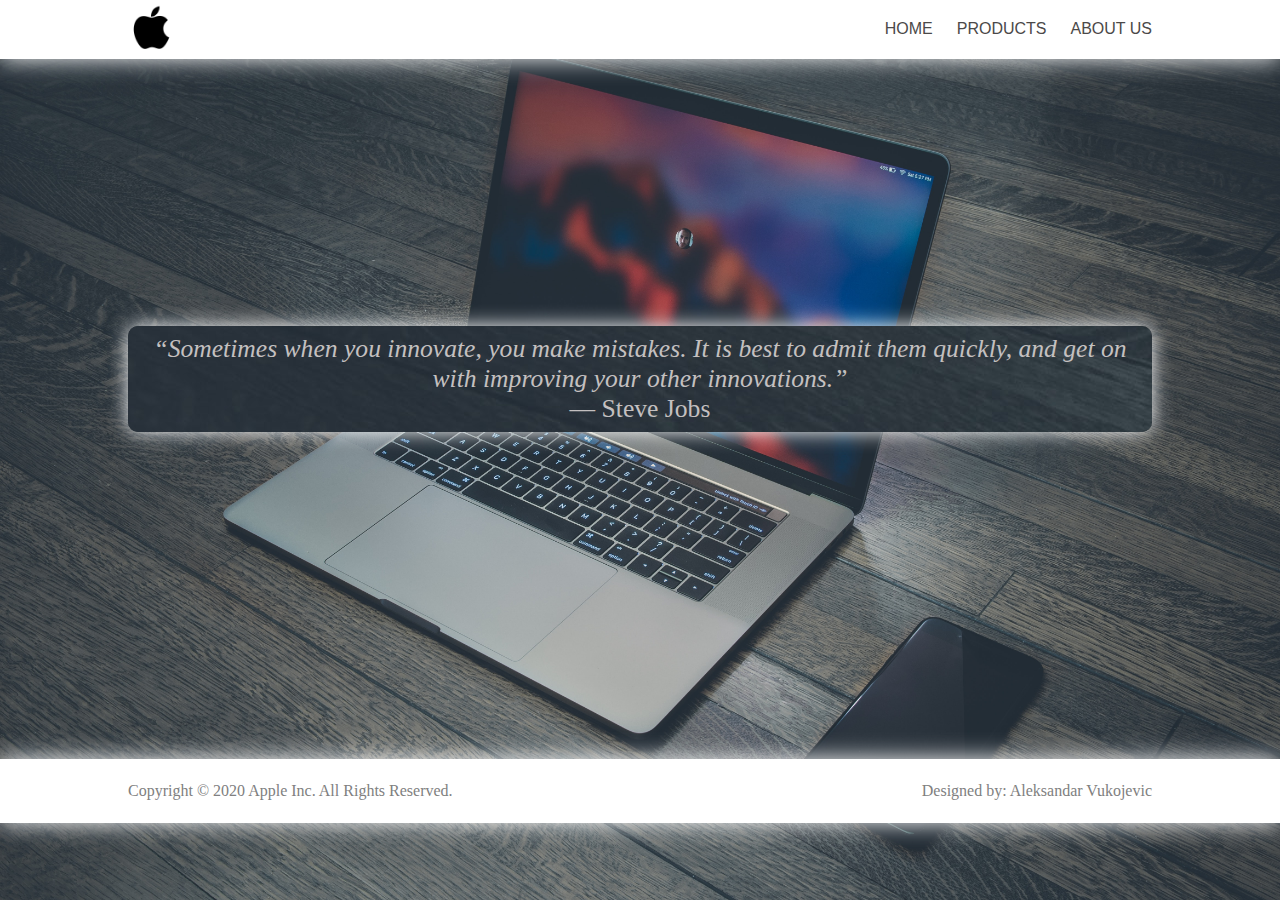
<file: projekat/projekat/index.html>
<!DOCTYPE html>
<html lang="en">
<head>
    <meta charset="UTF-8">
    <meta name="viewport" content="width=device-width, initial-scale=1.0">
    <title>Apple</title>
    <link rel="stylesheet" href="pocetna.css">
</head>
<body>
    <header>
        <div id="header">
            <a href="https://www.apple.com/" target="_blank">
                <img src="Applelogo.jpg" alt="epl logo">
            </a>
            <nav>
                <a href="index.html">home</a>
                <a href="products.html" target="_blank">products</a>
                <a href="aboutus.html" target="_blank">about us</a>
            </nav>
        </div>
    </header>
    <div id="container">
        <blockquote cite="https://www.goalcast.com/2016/07/22/top-12-most-inspiring-steve-jobs-quotes/">
            <p>
                    <span>“Sometimes when you innovate, you make mistakes. It is best to admit them quickly, and get on with improving your other innovations.”</span><br>
                    ― Steve Jobs
            </p>
        </blockquote>
    </div>
    <footer>
        <div id="footer">
                <p>copyright &copy; 2020  apple inc.  all rights reserved.</p>
                <div>Designed by: Aleksandar Vukojevic</div>
        </div>
    </footer>
    <script src="projekat.js"></script>
</body>
</html>
</file>
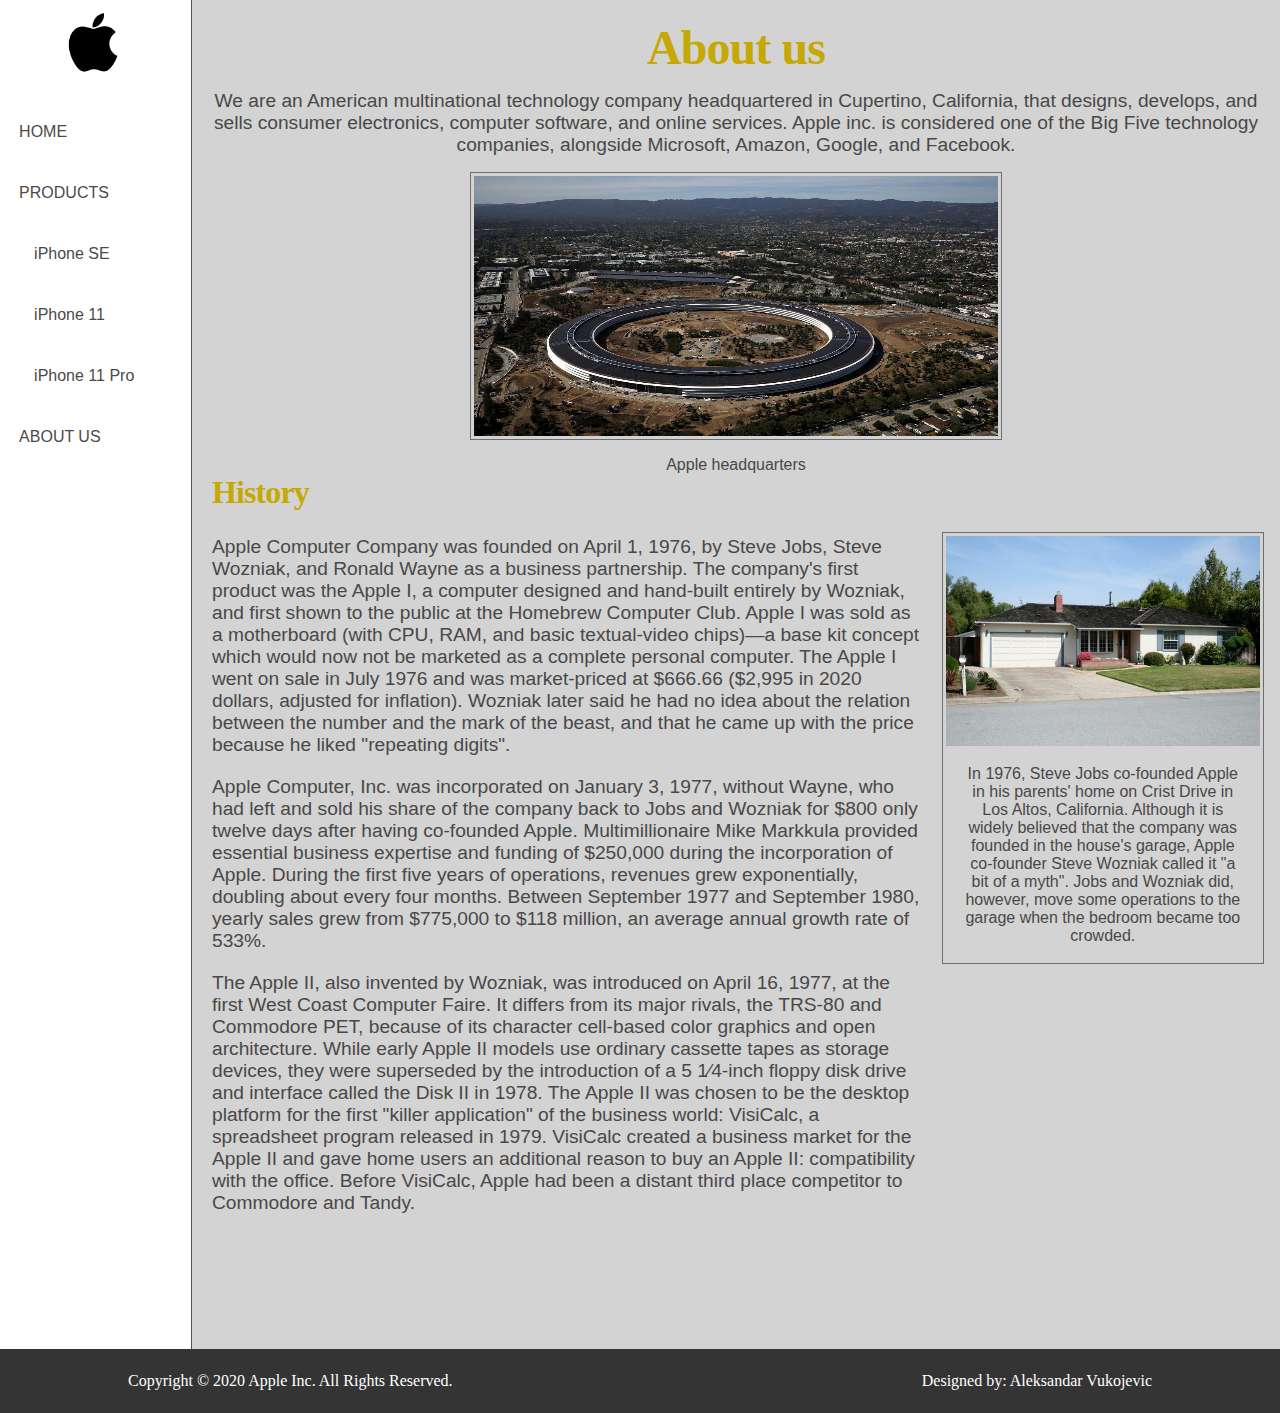
<file: projekat/projekat/aboutus.html>
<!DOCTYPE html>
<html lang="en">
<head>
    <meta charset="UTF-8">
    <meta name="viewport" content="width=device-width, initial-scale=1.0">
    <title>About us</title>
    <link rel="stylesheet" href="aboutus.css">
</head>
<body>
        <aside>
            <a href="https://www.apple.com/" target="_blank">
                <img src="Applelogo.jpg" alt="epl logo">
            </a>
            <nav>
                <ul>
                    <li>
                        <a href="index.html" target="_blank">home</a>
                    </li>
                    <li>
                        <a href="products.html" target="_blank">products</a>
                        <ul id="productlinks">
                            <li><a href="products.html#iphonese" target="_blank">iPhone SE</a></li>
                            <li><a href="products.html#iphone11" target="_blank">iPhone 11</a></li>
                            <li><a href="products.html#iphone11pro" target="_blank">iPhone 11 Pro</a></li>
                        </ul>
                    </li>
                    <li>
                        <a href="aboutus.html">about us</a>
                    </li>
                </ul>
            </nav>
        </aside>
        <main>
            <h1 class="heading">About us</h1>
            <p class="p">
                We are an American multinational technology company headquartered in Cupertino, California, that designs, develops, and sells consumer electronics, computer software, and online services. Apple inc. is considered one of the Big Five technology companies, alongside Microsoft, Amazon, Google, and Facebook.
            </p>
            <figure>
                <img class="outline" src="apple-headquarters-where-tim-cook.jpg" alt="Apple headquarters">
                <figcaption>
                    Apple headquarters
                </figcaption>
            </figure>
            <h2 class="heading">History</h2>
            <article>
                <p class="history">
                    Apple Computer Company was founded on April 1, 1976, by Steve Jobs, Steve Wozniak, and Ronald Wayne as a business partnership. The company's first product was the Apple I, a computer designed and hand-built entirely by Wozniak, and first shown to the public at the Homebrew Computer Club. Apple I was sold as a motherboard (with CPU, RAM, and basic textual-video chips)—a base kit concept which would now not be marketed as a complete personal computer. The Apple I went on sale in July 1976 and was market-priced at $666.66 ($2,995 in 2020 dollars, adjusted for inflation). Wozniak later said he had no idea about the relation between the number and the mark of the beast, and that he came up with the price because he liked "repeating digits".
                </p>
                <p class="history">
                    Apple Computer, Inc. was incorporated on January 3, 1977, without Wayne, who had left and sold his share of the company back to Jobs and Wozniak for $800 only twelve days after having co-founded Apple. Multimillionaire Mike Markkula provided essential business expertise and funding of $250,000 during the incorporation of Apple. During the first five years of operations, revenues grew exponentially, doubling about every four months. Between September 1977 and September 1980, yearly sales grew from $775,000 to $118 million, an average annual growth rate of 533%.
                </p>
                <p class="history">
                    The Apple II, also invented by Wozniak, was introduced on April 16, 1977, at the first West Coast Computer Faire. It differs from its major rivals, the TRS-80 and Commodore PET, because of its character cell-based color graphics and open architecture. While early Apple II models use ordinary cassette tapes as storage devices, they were superseded by the introduction of a ​5 1⁄4-inch floppy disk drive and interface called the Disk II in 1978. The Apple II was chosen to be the desktop platform for the first "killer application" of the business world: VisiCalc, a spreadsheet program released in 1979. VisiCalc created a business market for the Apple II and gave home users an additional reason to buy an Apple II: compatibility with the office. Before VisiCalc, Apple had been a distant third place competitor to Commodore and Tandy.
                </p>
            </article>
            <div id="aside" class="outline">
                <img src="kucajobs.jpg" alt="kuca Jobs">
                <p>
                    In 1976, Steve Jobs co-founded Apple in his parents' home on Crist Drive in Los Altos, California. Although it is widely believed that the company was founded in the house's garage, Apple co-founder Steve Wozniak called it "a bit of a myth". Jobs and Wozniak did, however, move some operations to the garage when the bedroom became too crowded.
                </p>
            </div>
        </main>
        <div id="clear"></div>
        <footer>
            <div id="footer">
                    <p>copyright &copy; 2020  apple inc.  all rights reserved.</p>
                    <div>Designed by: Aleksandar Vukojevic</div>
            </div>
        </footer>
</body>
</html>
</file>
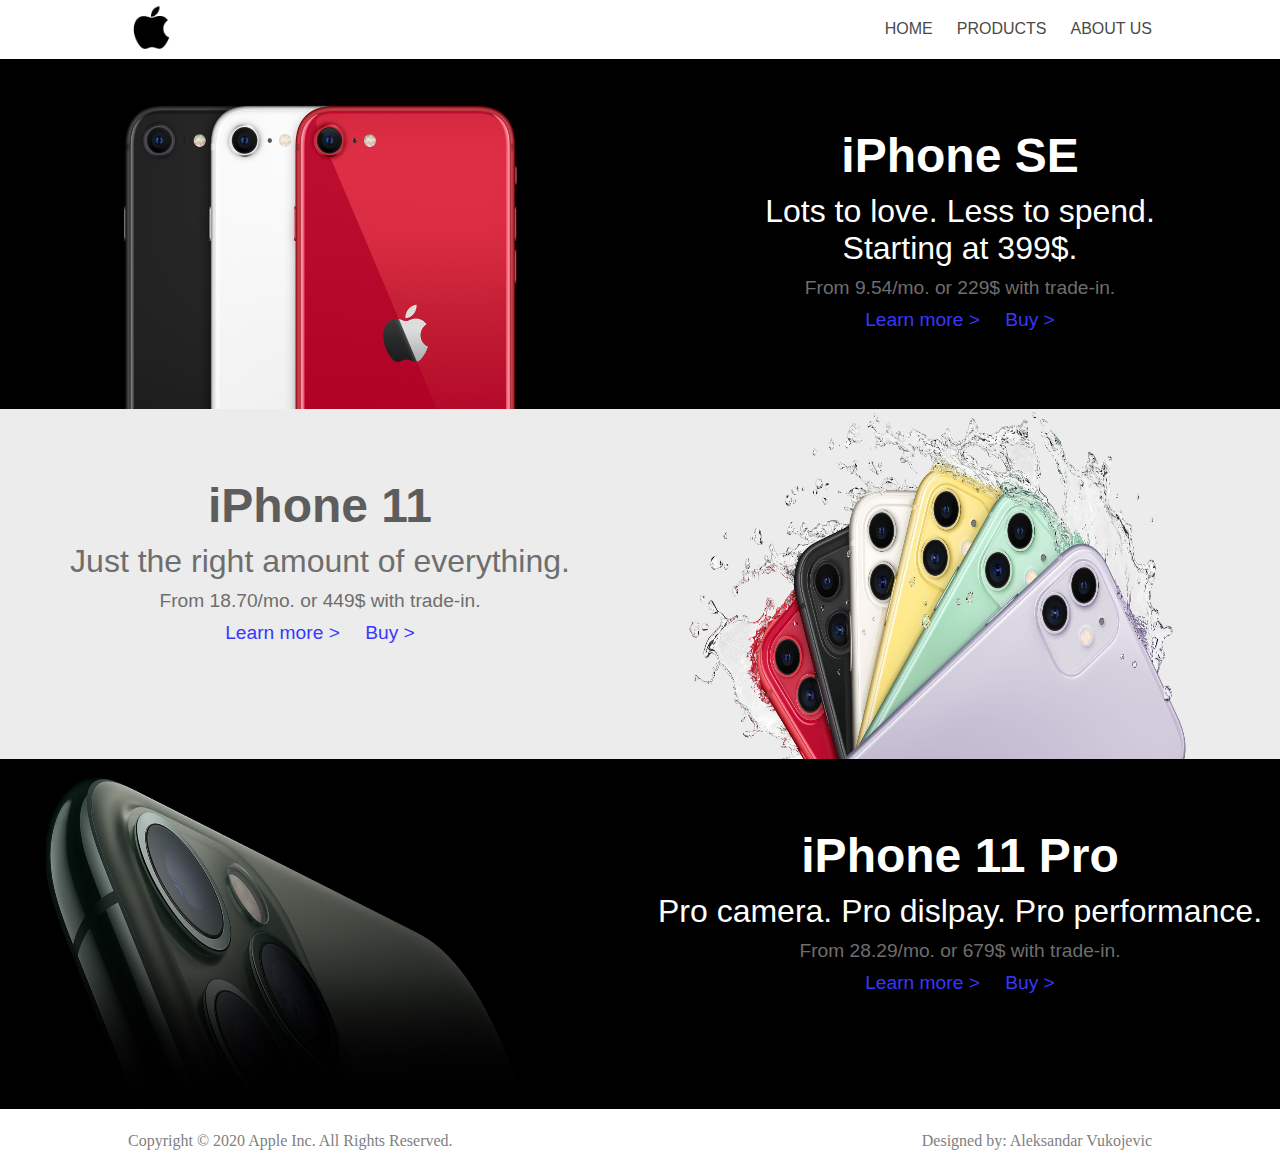
<file: projekat/projekat/products.html>
<!DOCTYPE html>
<html lang="en">
<head>
    <meta charset="UTF-8">
    <meta name="viewport" content="width=device-width, initial-scale=1.0">
    <title>Products</title>
    <link rel="stylesheet" href="products.css">
</head>
<body>
    <header>
        <div id="header">
            <a href="https://www.apple.com/" target="_blank">
                <img src="Applelogo.jpg" alt="epl logo">
            </a>
            <nav>
                <a href="index.html" target="_blank">home</a>
                <a href="products.html">products</a>
                <a href="aboutus.html" target="_blank">about us</a>
            </nav>
        </div>
    </header>
    <div id="iphonese">
        <img src="iphonese.png" alt="iphone se">
        <div class="text">
            <h1 class="add-text-heading">iPhone SE</h1>
            <p class="add-p">
                Lots to love. Less to spend. <br>
                Starting at 399$.
            </p>
            <p class="add-p-2">
                From 9.54/mo. or 229$ with trade-in.
            </p>
                <p class="add-p-2">
                    <a href="#" class="ankori">Learn more ></a>
                    <a href="#" class="ankori">Buy ></a>
                </p>
        </div>
    </div>
    <div id="iphone11">
        <img src="iphone11.jpg" alt="iphone11">
        <div class="text">
            <h1 class="add-text-heading">iPhone 11</h1>
            <p class="add-p">
                Just the right amount of everything.
            </p>
            <p class="add-p-2">
                From 18.70/mo. or 449$ with trade-in.
            </p>
                <p class="add-p-2">
                    <a href="#" class="ankori">Learn more ></a>
                    <a href="#" class="ankori">Buy ></a>
                </p>
        </div>
    </div>
    <div id="iphone11pro">
        <img src="iphone11pro.jpg" alt="iphone11pro">
        <div class="text">
            <h1 class="add-text-heading">iPhone 11 Pro</h1>
            <p class="add-p">
                Pro camera. Pro dislpay. Pro performance.
            </p>
            <p class="add-p-2">
                From 28.29/mo. or 679$ with trade-in.
            </p>
                <p class="add-p-2">
                    <a href="#" class="ankori">Learn more ></a>
                    <a href="#" class="ankori">Buy ></a>
                </p>
        </div>
    </div>
    <footer>
        <div id="footer">
                <p>copyright &copy; 2020  apple inc.  all rights reserved.</p>
                <div>Designed by: Aleksandar Vukojevic</div>
        </div>
    </footer>
    <script src="projekat2.js"></script>
</body>
</html>
</file>
<file: projekat/projekat/pocetna.css>
*{
    box-sizing: border-box;
    margin: 0;
    padding: 0;
}
body{
    background-image: url("background-business-computer-connection-303383.jpg");
    height: 100vh;
    background-repeat: no-repeat; 
    background-size: cover;
    min-width: 950px;
}
#container{
    width: 80%;
    margin: auto;
}
header img{
    width: 5%;
    height: 5%;
    padding-top: 0.4%;
}
header img:hover{
    opacity: 0.5;
}
header{
    background-color: #ffffff;
    box-shadow: 0 0 25px #fff;
}
#header{
    width: 80%;
    margin: auto;
}
header nav a{
    text-decoration: none;
    text-transform: uppercase;
    color: rgb(75, 73, 73);
    font-family: sans-serif;
    margin-left: 20px;
}
header nav a:hover{
    color:rgb(173, 172, 172);
    transition: 0.3s;
}
header nav{
    float: right;
    padding-top: 2%;
}
blockquote{
    margin-top: 26%;
    margin-bottom: 32%;
    background-image: url("background-business-computer-connection-303383.jpg");
    border-radius: 10px;
    box-shadow: 0 0 20px white;
}
blockquote p{
    text-align: center;
    font-size: 2vw;
    color: rgb(196, 192, 192);
    padding: 0.5rem;
}
blockquote p span{
    font-style: italic;
}
footer{
    background-color: white;
    box-shadow: 0 0 25px #fff;
    margin-top: 315px;
}
#footer{
    width: 80%;
    padding: 23px 0;
    margin: auto;
    color: gray;
}
#footer div{
    float: right;
}
#footer p{
    text-transform: capitalize;
    display: inline-block;
}
</file>
<file: projekat/projekat/aboutus.css>
*{
    margin: 0;
    padding: 0;
    box-sizing: border-box;
}
body{
    background-color: lightgray;
    min-width: 1200px;
}
aside img{
    width: 70px;
    height: 70px;
    display: block;
    margin: auto;
}
aside{
    float: left;
    width: 15%;
    padding-top: 10px;
    background-color: white !important;
    height: 1349px;
    border-right: 1px solid rgb(82, 81, 81);
}
aside img:hover{
    opacity: 0.5;
}
#productlinks{
    padding-left: 15px;
}
#productlinks a{
    text-transform: none;
}
aside a{
    text-decoration: none;
    text-transform: uppercase;
    color: rgb(75, 73, 73);
    font-family: sans-serif;
}
aside ul{
    list-style-type: none;
}
aside li{
    margin: 43px 0;
}
aside nav a:hover{
    color:rgb(173, 172, 172);
    transition: 0.3s;
}
aside nav{
    display: block;
    margin: auto;
    width: 80%;
}
main{
    width: 85%;
    float: left;
    color: rgb(73, 72, 72);
    padding: 20px;
    font-family: sans-serif;
}
.heading{
    text-align: center;
    font-size: 3rem;
    margin-bottom: 15px;
    letter-spacing: -0.9px;
    color: rgb(197, 168, 3);
    font-family: initial;
}
.p{
    text-align: center;
    font-size: 1.2rem;
    margin: 10px 0;
}
.outline{
    outline:1px solid rgb(109, 108, 108);
    outline-offset: 3px;
}
figure img{
    width: 50%;
    height: 260px;
    display: block;
    margin: 20px auto;
}
figcaption{
    text-align: center;
}
main h2{
    font-size: 2rem !important;
    text-align: initial !important;
}
.history{
    font-size: 1.2rem;
    padding: 10px 0;
    text-align: left;
}
article{
    width: 70%;
    display: inline-block;
    padding-right: 25px;
}
#aside{
    width: 30%;
    float: right;
    margin-top: 10px;
}
#aside img{
    width: 100%;
}
#aside p{
    text-align: center;
    margin: 15px;
}
#clear{
    clear: both;
}
footer{
    background-color: rgb(53, 52, 52);
}
#footer{
    width: 80%;
    padding: 23px 0;
    margin: auto;
    color: white;
}
#footer div{
    float: right;
}
#footer p{
    text-transform: capitalize;
    display: inline-block;
}
</file>
<file: projekat/projekat/products.css>
*{
    margin: 0;
    padding: 0;
    box-sizing: border-box;
}
body{
    min-width: 1200px;
}
header img{
    width: 5%;
    height: 5%;
    padding-top: 0.4%;
}
header img:hover{
    opacity: 0.5;
}
header{
    background-color: #ffffff;
    box-shadow: 0 0 25px #fff;
}
#header{
    width: 80%;
    margin: auto;
}
header nav a{
    text-decoration: none;
    text-transform: uppercase;
    color: rgb(75, 73, 73);
    font-family: sans-serif;
    margin-left: 20px;
}
header nav a:hover{
    color:rgb(173, 172, 172);
    transition: 0.3s;
}
header nav{
    float: right;
    padding-top: 2%;
}
#iphonese{
    height: 350px;
    background-color: black;
}
#iphonese img{
    height: 100%;
    float: left;
    width: 50%;
}
.text{
    padding: 69px 0;
}
.add-text-heading{
    color: white;
    text-align: center;
    font-size: 3rem;
    font-family: sans-serif;
    margin-bottom: 10px;
}
.add-p{
    color: white;
    text-align: center;
    font-family: sans-serif;
    margin-bottom: 10px;
    font-size: 2rem;
}
.add-p-2{
    color: rgb(150, 148, 148);
    text-align: center;
    font-family: sans-serif;
    margin-bottom: 10px;
    font-size: 1.2rem;
}
.ankori{
    text-decoration: none;
    color: rgb(55, 55, 255) !important;
    display: inline-block;
    margin: 0 10px;
}
.ankori:hover{
    text-decoration: underline;
}
#iphone11{
    height: 350px;
    background-color: rgb(236, 236, 236);
}
#iphone11 img{
    height: 100%;
    float: right;
    width: 50%;
}
#iphone11 h1{
    color: rgb(94, 93, 93)
}
#iphone11 .add-p,.add-p-2{
    color: rgb(110, 110, 110)
}
#iphone11pro{
    height: 350px;
    background-color: black;
}
#iphone11pro img{
    height: 100%;
    float: left;
    width: 50%;
}
footer{
    background-color: white;
}
#footer{
    width: 80%;
    padding: 23px 0;
    margin: auto;
    color: gray;
}
#footer div{
    float: right;
}
#footer p{
    text-transform: capitalize;
    display: inline-block;
}
</file>
